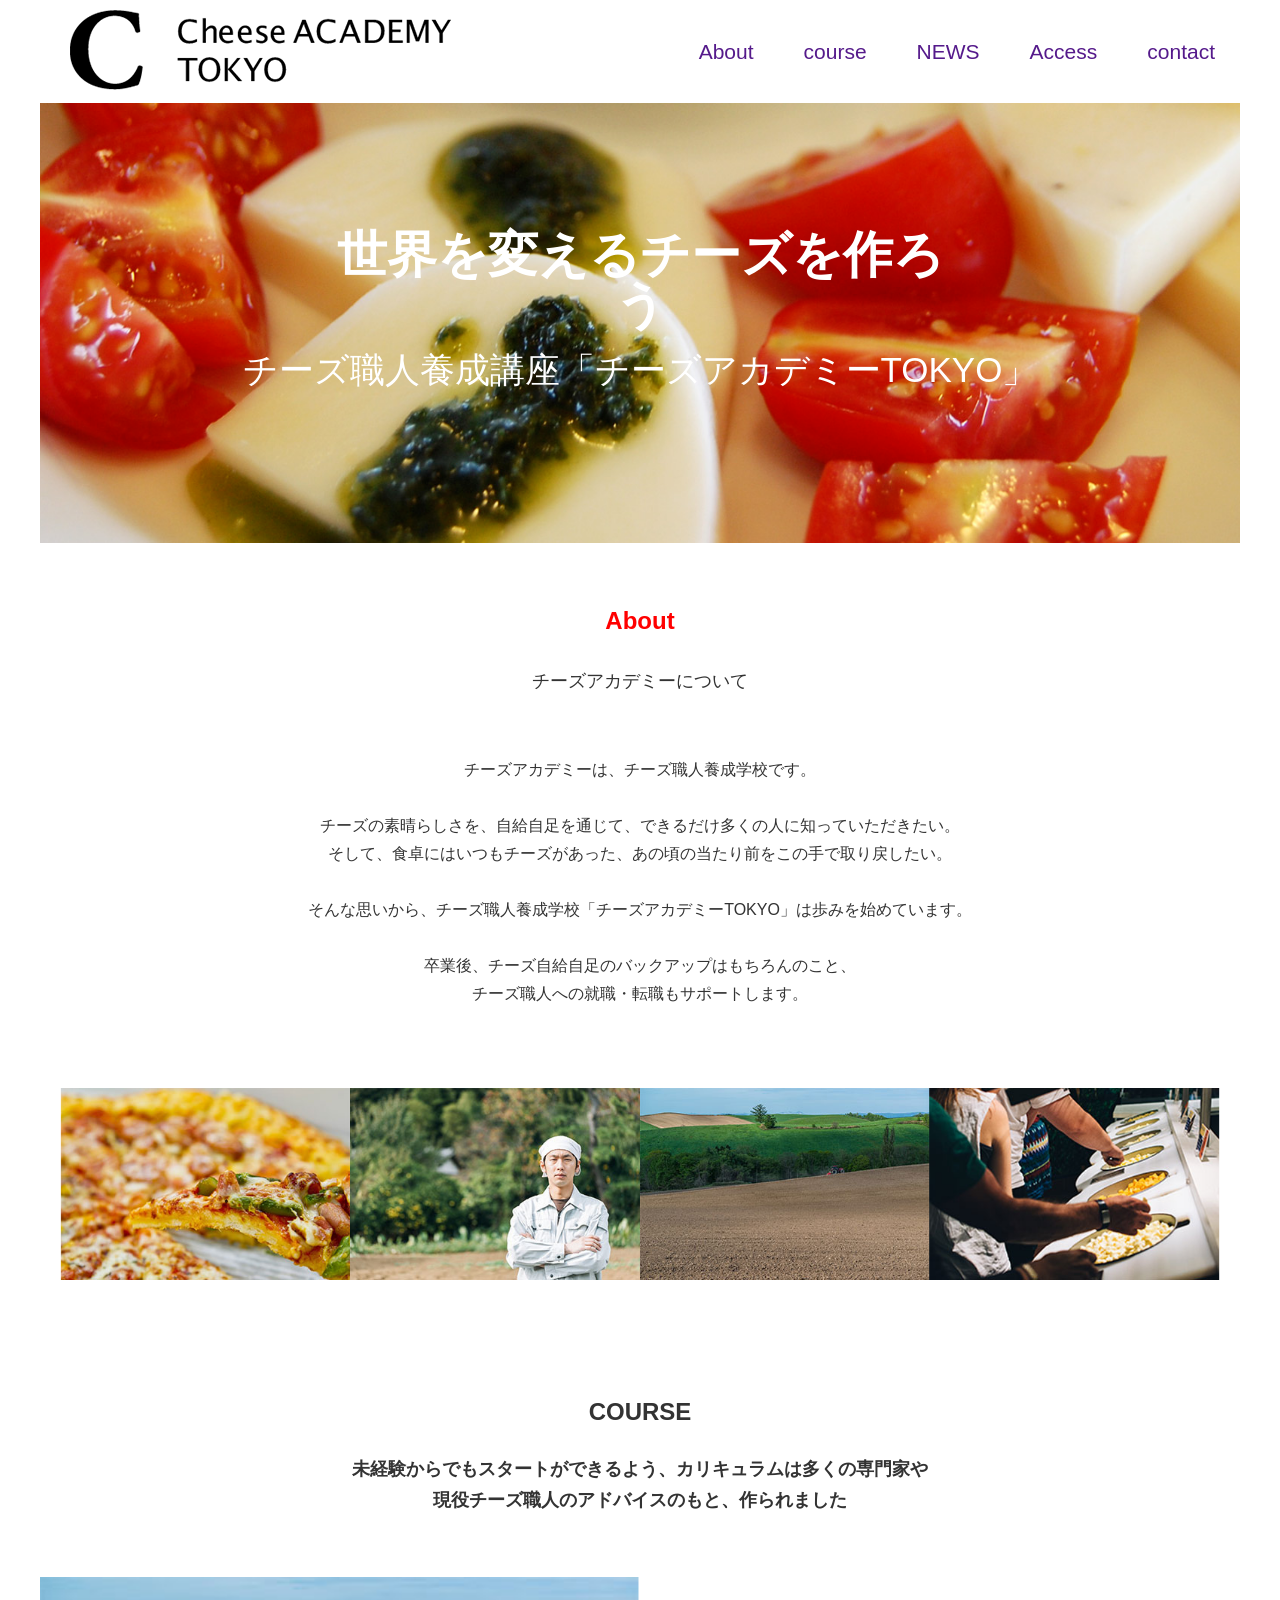
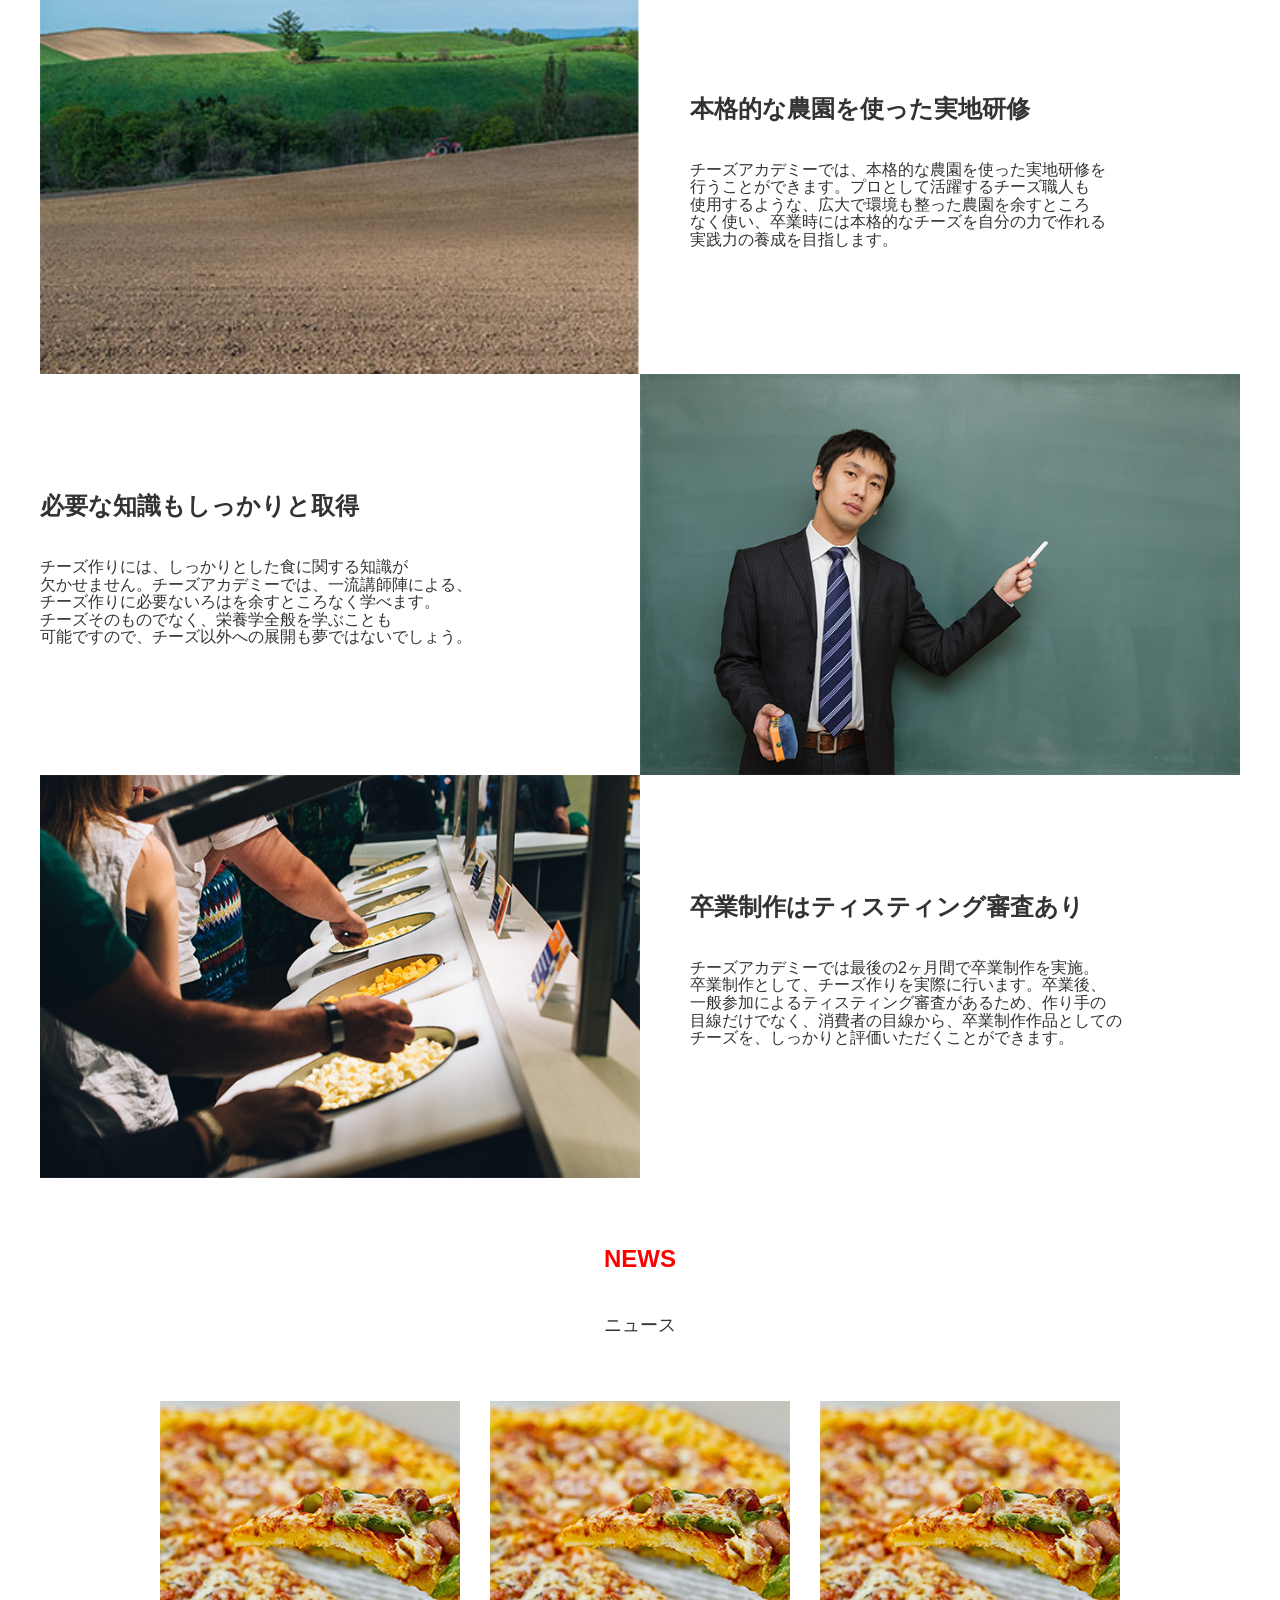
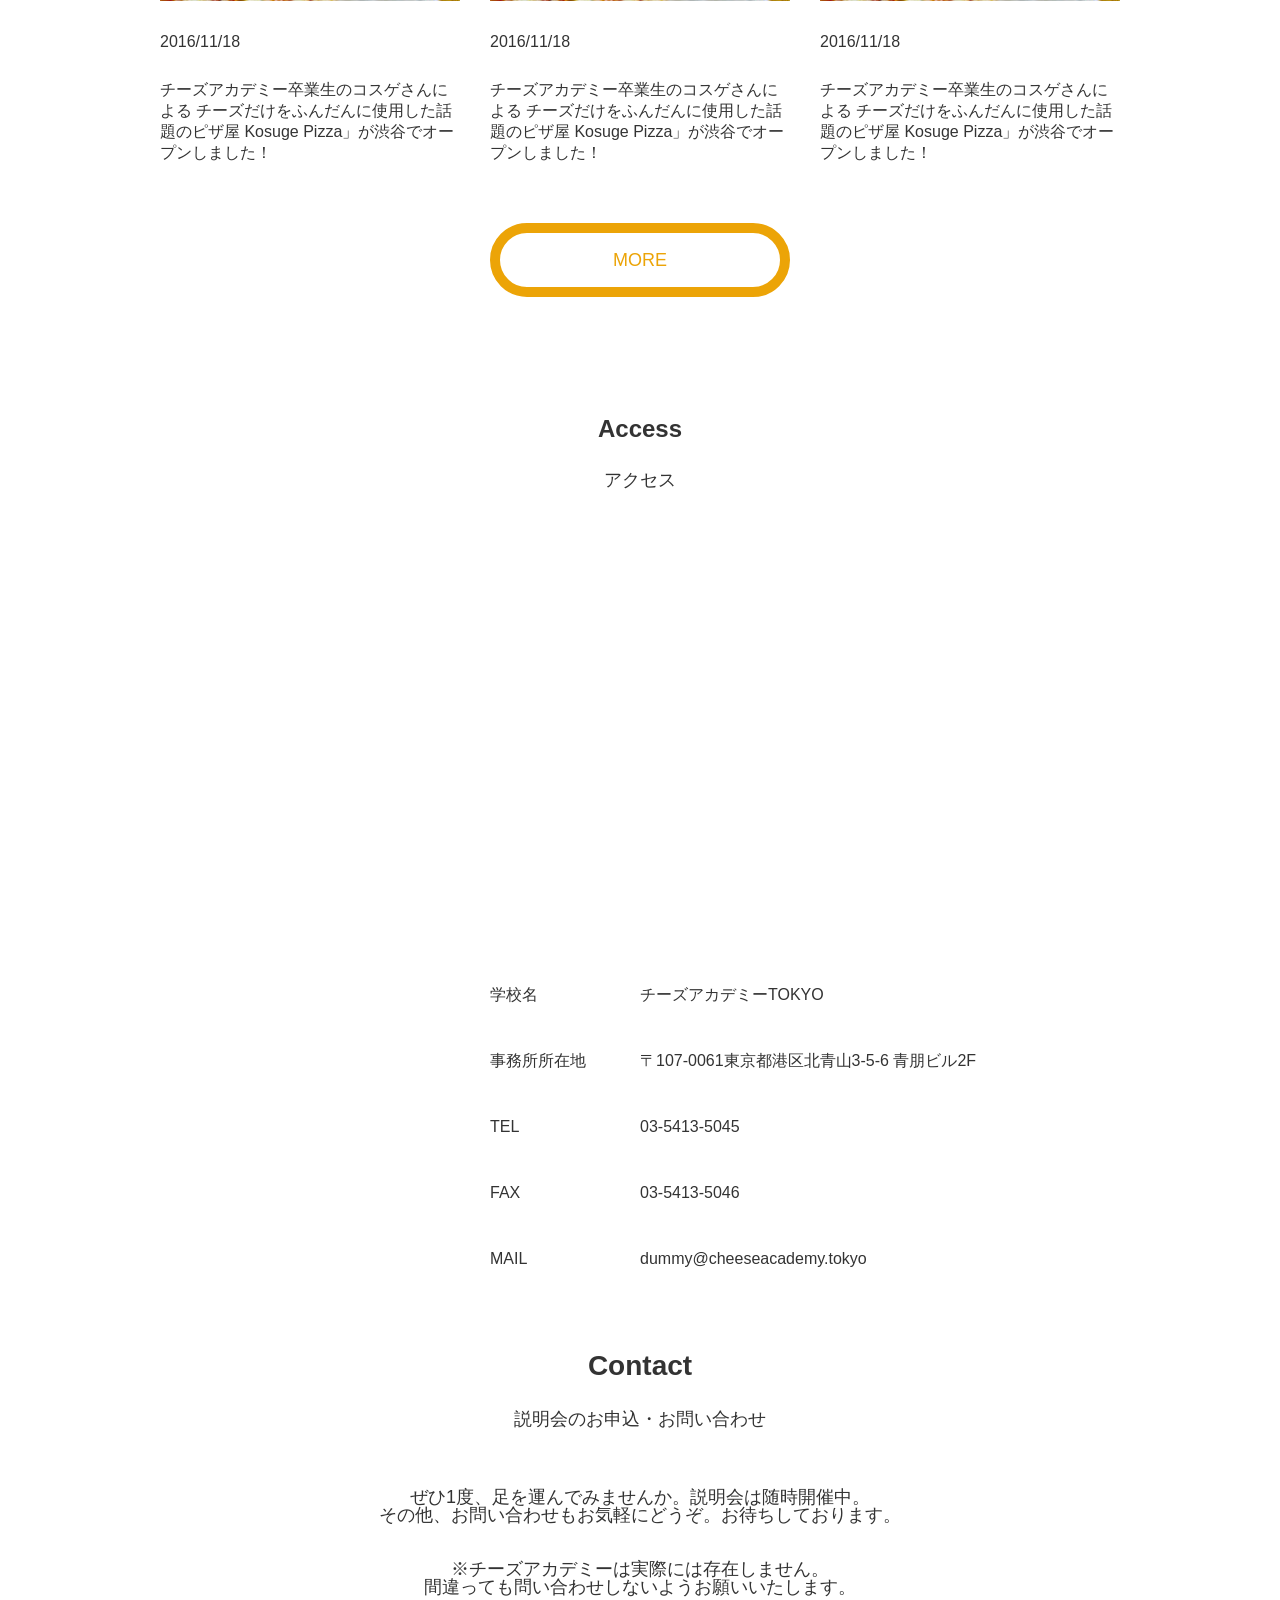
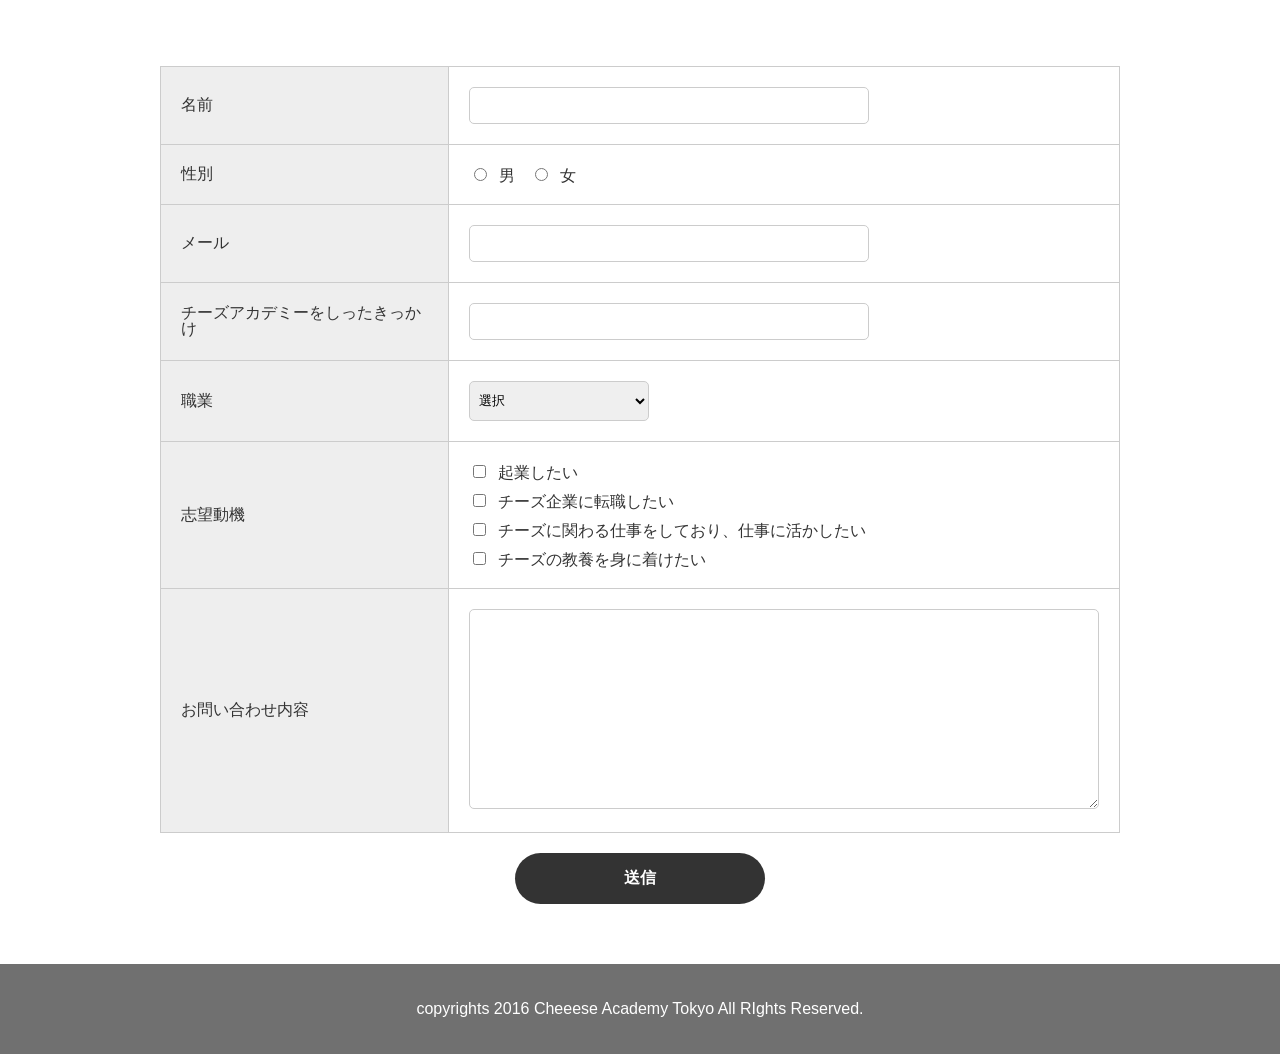
<file: index.html>
<!DOCTYPE html>
<html lang="ja">
<!-- 最初の設定は終わっています　必要な方は触ってください -->

<head>
  <meta charset="UTF-8">
  <meta name="viewport" content="width=device-width, initial-scale=1.0">
  <meta http-equiv="X-UA-Compatible" content="ie=edge">
  <title>チーズアカデミー</title>
  <link rel="stylesheet" href="css/reset.css">
  <link rel="stylesheet" href="css/style.css">
</head>
<!-- 最初の設定は終わっています　必要な方は触ってください -->

<body>
  <!-- この中に記述していく -->
  <!-- ここから下にコードを書く -->


  <!-- ヘッダー作業　＆　メインビジュアル -->
  <header class="header">
    <div class="logo">
      <img src="./img/sample/header_logo.png" alt="ヘッダーロゴ">
    </div>

    <nav>
      <ul>
        <li><a href="">About</a></li>
        <li><a href="">course</a></li>
        <li><a href="">NEWS</a></li>
        <li><a href="">Access</a></li>
        <li><a href="">contact</a></li>
      </ul>
    </nav>
  </header>

  <!--  メインビジュアル-->
  <div class="main">
    <div class="main-visual">
      <img src="./img/sample/mainbg.png" alt="メインバナー">

      <h1 class="main-copy">
        世界を変えるチーズを作ろう
      </h1>
      <h2 class="sub_copy">
        チーズ職人養成講座「チーズアカデミーTOKYO」
      </h2>
    </div>
  </div>
  <!-- ヘッダー作業　＆　メインビジュアル ここまで-->


  <!-- Aboutの作業 -->


  <div class="about">
    <div class="about_inner">
      <p class="about_title">About </p>
      <!-- この行間が30px空いてるか分からない -->
      <p class="about_title_sub">チーズアカデミーについて</p>

      <div class="about_text">
        <p>チーズアカデミーは、チーズ職人養成学校です。</p>
        <br>
        <p>チーズの素晴らしさを、自給自足を通じて、できるだけ多くの人に知っていただきたい。<br>
          そして、食卓にはいつもチーズがあった、あの頃の当たり前をこの手で取り戻したい。</p>
        <br>
        <p>そんな思いから、チーズ職人養成学校「チーズアカデミーTOKYO」は歩みを始めています。</p>
        <br>
        <p>卒業後、チーズ自給自足のバックアップはもちろんのこと、<br>
          チーズ職人への就職・転職もサポートします。</p>
      </div>


      <!-- Aboutの作業 -->

      <div class="about_Photo">
        <img src="./img/sample/about_images.png" alt="">
      </div>
    </div>
  </div>

  <!-- Courseのテキスト作業 -->
  <div class="course">
    <p class="course_title">COURSE</p>
    <p class="course_title_sub">
      未経験からでもスタートができるよう、カリキュラムは多くの専門家や
      <br>
      現役チーズ職人のアドバイスのもと、作られました
    </p>
  </div>
  <!-- Courseのテキスト作業 -->

  <!-- まじで未開の土地すぎる、BOXが左に、かつタイトルテキスト、本文テキスト -->

  <!-- ボックスの１個目作業 -->
  <!-- ここで写真のBOXとテキストのBOXの２つの要素を作る -->
  <div class="course_box1">
    <div>
      <img src="./img/sample/about_02.jpg" alt="農園">
    </div>

    <div class="course_box_inner_right">
      <div>
        <h2 class="course_box1_title"> 本格的な農園を使った実地研修</h2>
        <p class="course_box1_text">
          チーズアカデミーでは、本格的な農園を使った実地研修を
          <br>行うことができます。プロとして活躍するチーズ職人も
          <br>使用するような、広大で環境も整った農園を余すところ
          <br>なく使い、卒業時には本格的なチーズを自分の力で作れる
          <br>実践力の養成を目指します。
        </p>
      </div>
    </div>
  </div>
  <!-- ボックスの１個目作業 -->

  <!-- ボックスの2個目作業 -->
  <div class="course_box2">
    <img src="./img/sample/course_02.jpg" alt="">
    <div class="course_box_inner_left">
      <div>
        <h2 class="course_box1_title">必要な知識もしっかりと取得</h2>
        <p class="course_box1_text">
          チーズ作りには、しっかりとした食に関する知識が
          <br>欠かせません。チーズアカデミーでは、一流講師陣による、
          <br>チーズ作りに必要ないろはを余すところなく学べます。
          <br>チーズそのものでなく、栄養学全般を学ぶことも
          <br>可能ですので、チーズ以外への展開も夢ではないでしょう。
        </p>
      </div>
    </div>
  </div>
  <!-- ボックスの2個目作業 -->

  <!-- ボックスの3個目作業 -->
  <div class="course_box3">
    <div>
      <img src="./img/sample/course_03.jpg" alt="">
    </div>

    <div class="course_box_inner_right">
      <div>
        <h2 class="course_box1_title">卒業制作はティスティング審査あり</h2>
        <p class="course_box1_text">
          チーズアカデミーでは最後の2ヶ月間で卒業制作を実施。
          <br>卒業制作として、チーズ作りを実際に行います。卒業後、
          <br>一般参加によるティスティング審査があるため、作り手の
          <br>目線だけでなく、消費者の目線から、卒業制作作品としての
          <br>チーズを、しっかりと評価いただくことができます。
        </p>
      </div>
    </div>
  </div>
  <!-- ボックスの3個目作業 -->



  <!-- NEWSのタイトルとブロックわけが必要 -->
  <div class="news">
    <p class="news_title">NEWS</p>
    <!-- この行間が30px空いてるか分からない -->
    <p class="news_title_sub">ニュース</p>
  </div>



  <div class="box">
    <!-- divで分ける＝グループ化＝上から順に表示される。この場合は写真▶TX -->
    <div class="news-item">
      <img src="./img/sample/news_img.jpg" alt="">
      <h2 class="news-item-title">2016/11/18</h2>
      <p class="news-item-text">
        チーズアカデミー卒業生のコスゲさんによる
        チーズだけをふんだんに使用した話題のピザ屋
        Kosuge Pizza」が渋谷でオープンしました！
      </p>
    </div>

    <div class="news-item">
      <img src="./img/sample/news_img.jpg" alt="">
      <h2 class="news-item-title">2016/11/18</h2>
      <p class="news-item-text">
        チーズアカデミー卒業生のコスゲさんによる
        チーズだけをふんだんに使用した話題のピザ屋
        Kosuge Pizza」が渋谷でオープンしました！
      </p>
    </div>
    <div class="news-item">
      <img src="./img/sample/news_img.jpg" alt="">
      <h2 class="news-item-title">2016/11/18</h2>
      <p class="news-item-text">
        チーズアカデミー卒業生のコスゲさんによる
        チーズだけをふんだんに使用した話題のピザ屋
        Kosuge Pizza」が渋谷でオープンしました！
      </p>
    </div>
  </div>

  <button class="button-1">MORE</button>

  <!-- NEWSのタイトルとブロックわけが必要  以上-->

  <!-- ACCESS欄 -->
  <div class="access">
    <p class="access_title">Access</p>
    <!-- この行間が30px空いてるか分からない -->
    <p class="access_title_sub">アクセス</p>
  </div>
  <div class="map">
    <iframe
      src="https://www.google.com/maps/embed?pb=!1m18!1m12!1m3!1d12965.245976461307!2d139.6927186277095!3d35.66933136327997!2m3!1f0!2f0!3f0!3m2!1i1024!2i768!4f13.1!3m3!1m2!1s0x60188c9fa9e2e881%3A0x35396adb5ba7ce03!2zRydz77yI44K444O844K677yJ5p2x5Lqs!5e0!3m2!1sja!2sjp!4v1762012382011!5m2!1sja!2sjp"
      allowfullscreen="" loading="lazy" referrerpolicy="no-referrer-when-downgrade" frameborder="0"></iframe>
  </div>

  <div class="table">
    <div class="row">
      <div class="cell">学校名</div>
      <div class="cell"> チーズアカデミーTOKYO</div>
    </div>
    <div class="row">
      <div class="cell">事務所所在地</div>
      <div class="cell">〒107-0061東京都港区北青山3-5-6 青朋ビル2F</div>
    </div>
    <div class="row">
      <div class="cell">TEL</div>
      <div class="cell">03-5413-5045</div>
    </div>
    <div class="row">
      <div class="cell">FAX</div>
      <div class="cell">03-5413-5046</div>
    </div>
    <div class="row">
      <div class="cell">MAIL</div>
      <div class="cell">dummy@cheeseacademy.tokyo</div>
    </div>
  </div>


  <!-- コンタクトここから -->
  <div class="contact">
    <h1 class="contact-ttl">Contact</h1>
    <p class="contact-sub">説明会のお申込・お問い合わせ</p>
    <p class="contact-ttl2">
      ぜひ1度、足を運んでみませんか。説明会は随時開催中。<br>
      その他、お問い合わせもお気軽にどうぞ。お待ちしております。<br>
      <br>
      <br>
      ※チーズアカデミーは実際には存在しません。<br>
      間違っても問い合わせしないようお願いいたします。<br>
    </p>

    <form action="">
      <table class="contact-table">
        <tr>
          <th class="contact-item">名前</th>
          <td class="contact-body">
            <input type="text" name="名前" class="form-text" />
          </td>
        </tr>
        <tr>
          <th class="contact-item">性別</th>
          <td class="contact-body">
            <label class="contact-sex">
              <input type="radio" name="性別" />
              <span class="contact-sex-txt">男</span>
            </label>
            <label class="contact-sex">
              <input type="radio" name="性別" />
              <span class="contact-sex-txt">女</span>
            </label>
          </td>
        </tr>
        <tr>
          <th class="contact-item">メール</th>
          <td class="contact-body">
            <input type="email" name="メール" class="form-text" />
          </td>
        </tr>
        <tr>
          <th class="contact-item">チーズアカデミーをしったきっかけ</th>
          <td class="contact-body">
            <input type="tel" name="電話" class="form-text" />
          </td>
        </tr>
        <tr>
          <th class="contact-item">職業</th>
          <td class="contact-body">
            <select name="職業" class="form-select">
              <option>選択</option>
              <option>学生</option>
              <option>主婦</option>
              <option>会社員</option>
            </select>
          </td>
        </tr>
        <tr>
          <th class="contact-item">志望動機</th>
          <td class="contact-body">
            <label class="contact-skill">
              <input type="checkbox" name="スキル" />
              <span class="contact-skill-txt">起業したい</span>
            </label>
            <label class="contact-skill">
              <input type="checkbox" name="スキル" />
              <span class="contact-skill-txt">チーズ企業に転職したい</span>
            </label>
            <label class="contact-skill">
              <input type="checkbox" name="スキル" />
              <span class="contact-skill-txt">チーズに関わる仕事をしており、仕事に活かしたい</span>
            </label>
            <label class="contact-skill">
              <input type="checkbox" name="スキル" />
              <span class="contact-skill-txt">チーズの教養を身に着けたい</span>
            </label>
          </td>
        </tr>
        <tr>
          <th class="contact-item">お問い合わせ内容</th>
          <td class="contact-body">
            <textarea name="問い合わせ" class="form-textarea"></textarea>
          </td>
        </tr>
      </table>

      <input class="contact-submit" type="submit" value="送信" />
    </form>
  </div>
  </div>
  <!-- コンタクトここまで -->

  <footer class="footer">
    copyrights 2016 Cheeese Academy Tokyo All RIghts Reserved.
  </footer>




  <!-- ここから上にコードを書く -->
  <!-- この中に記述していく -->
  <script src="https://code.jquery.com/jquery-3.2.1.min.js"></script>
  <script src="js/main.js"></script>


</body>

</html>
</file>
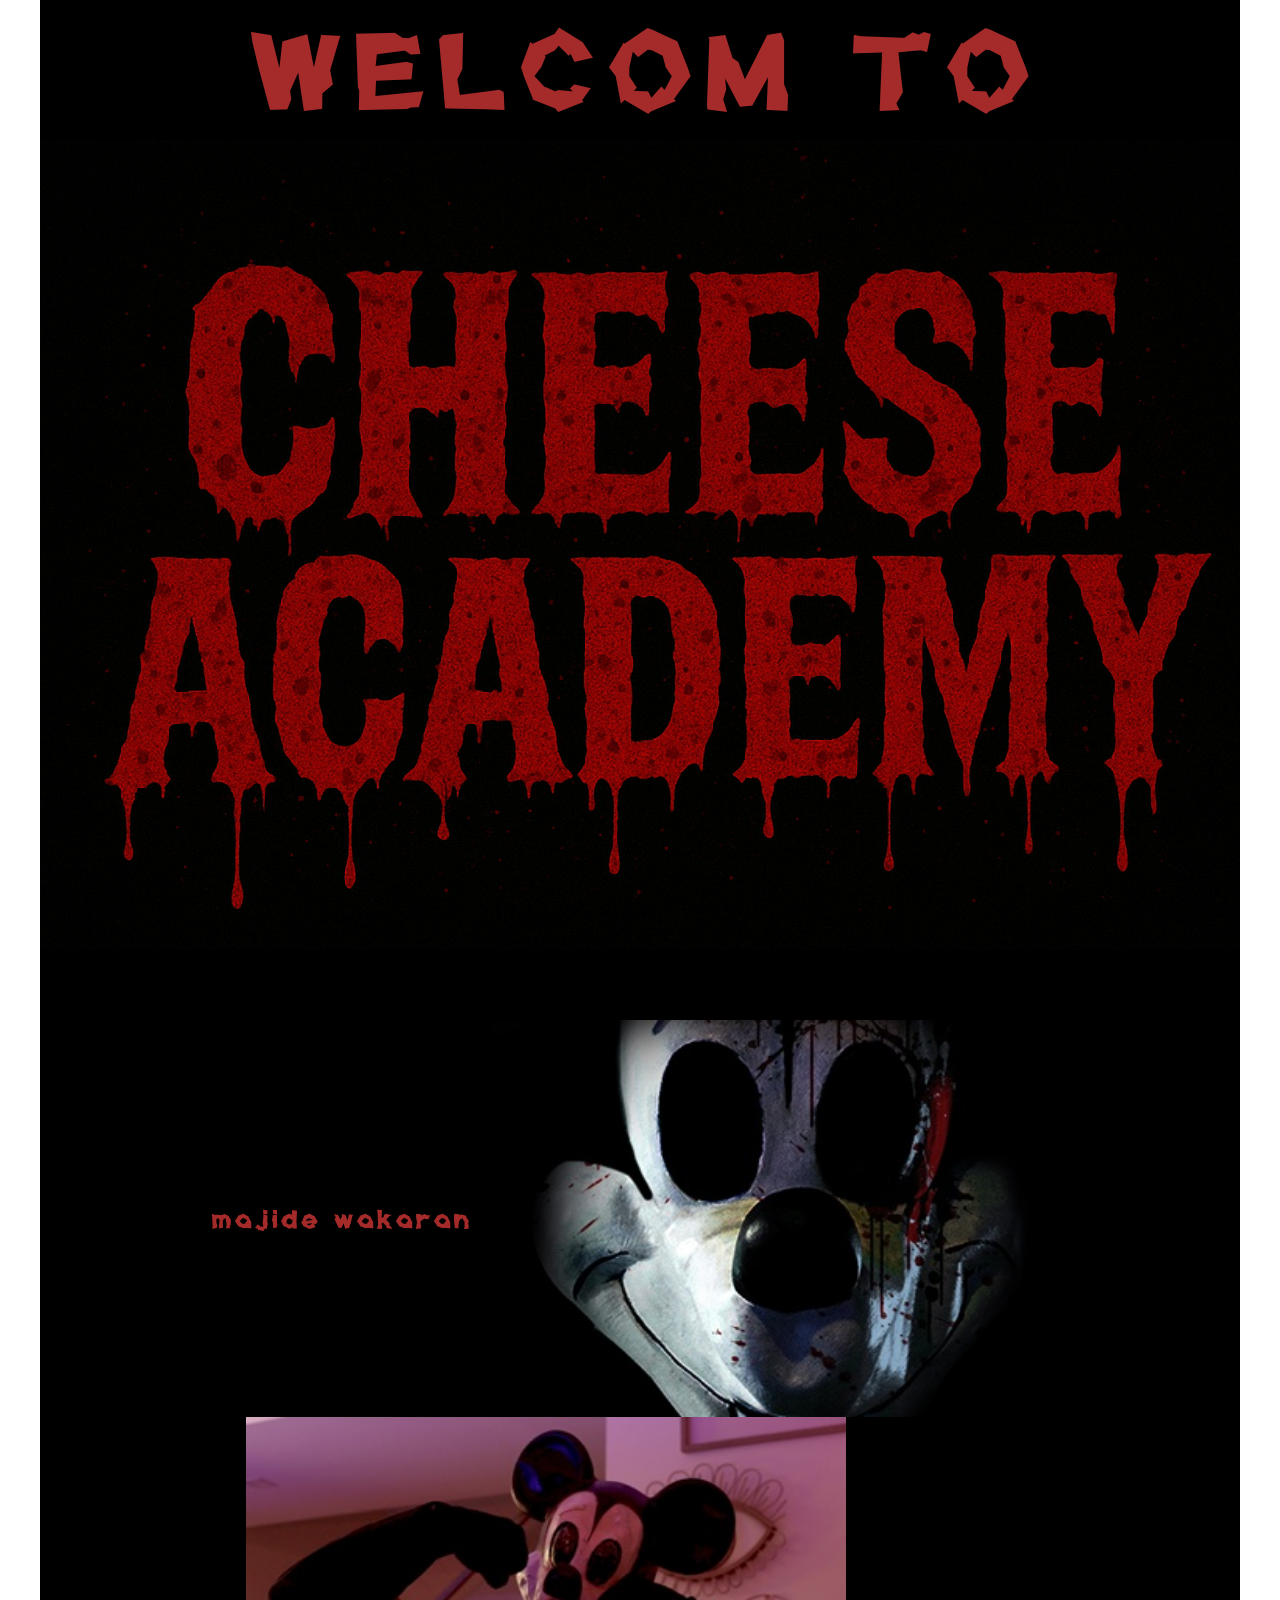
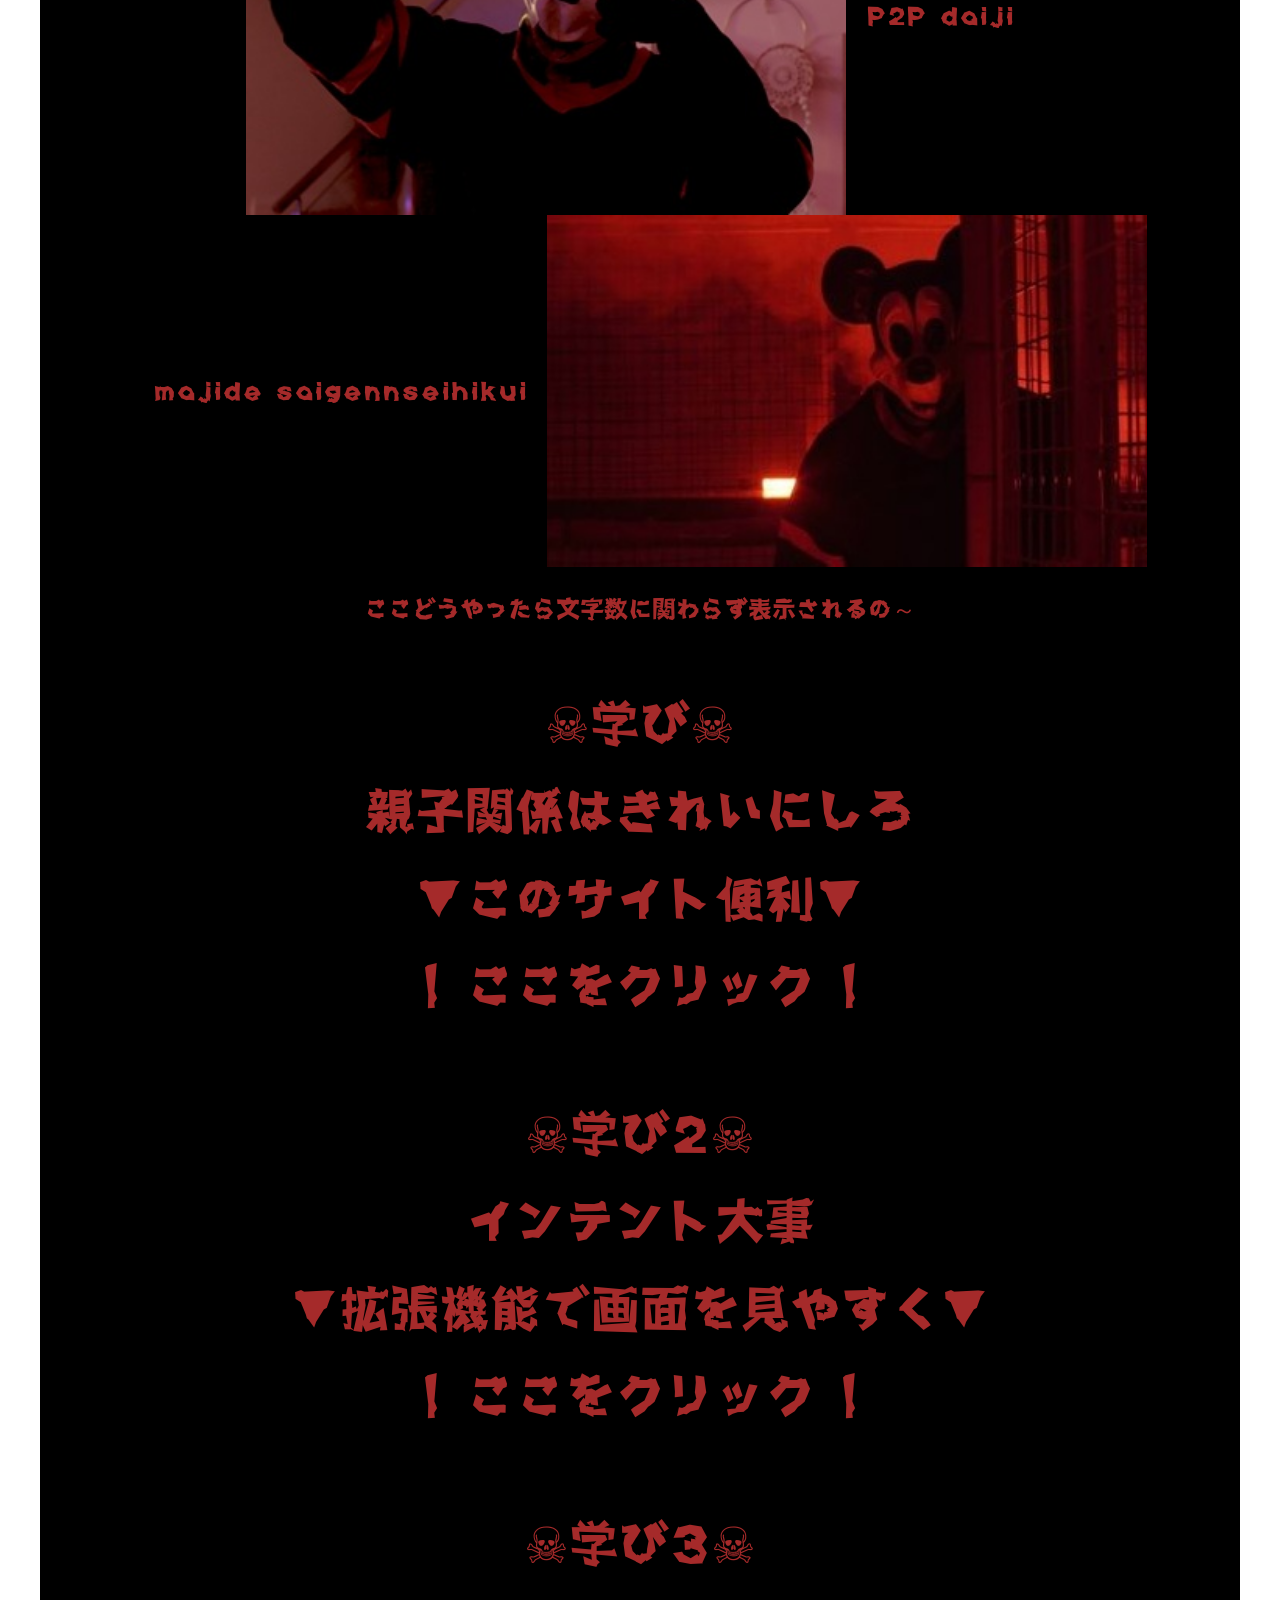
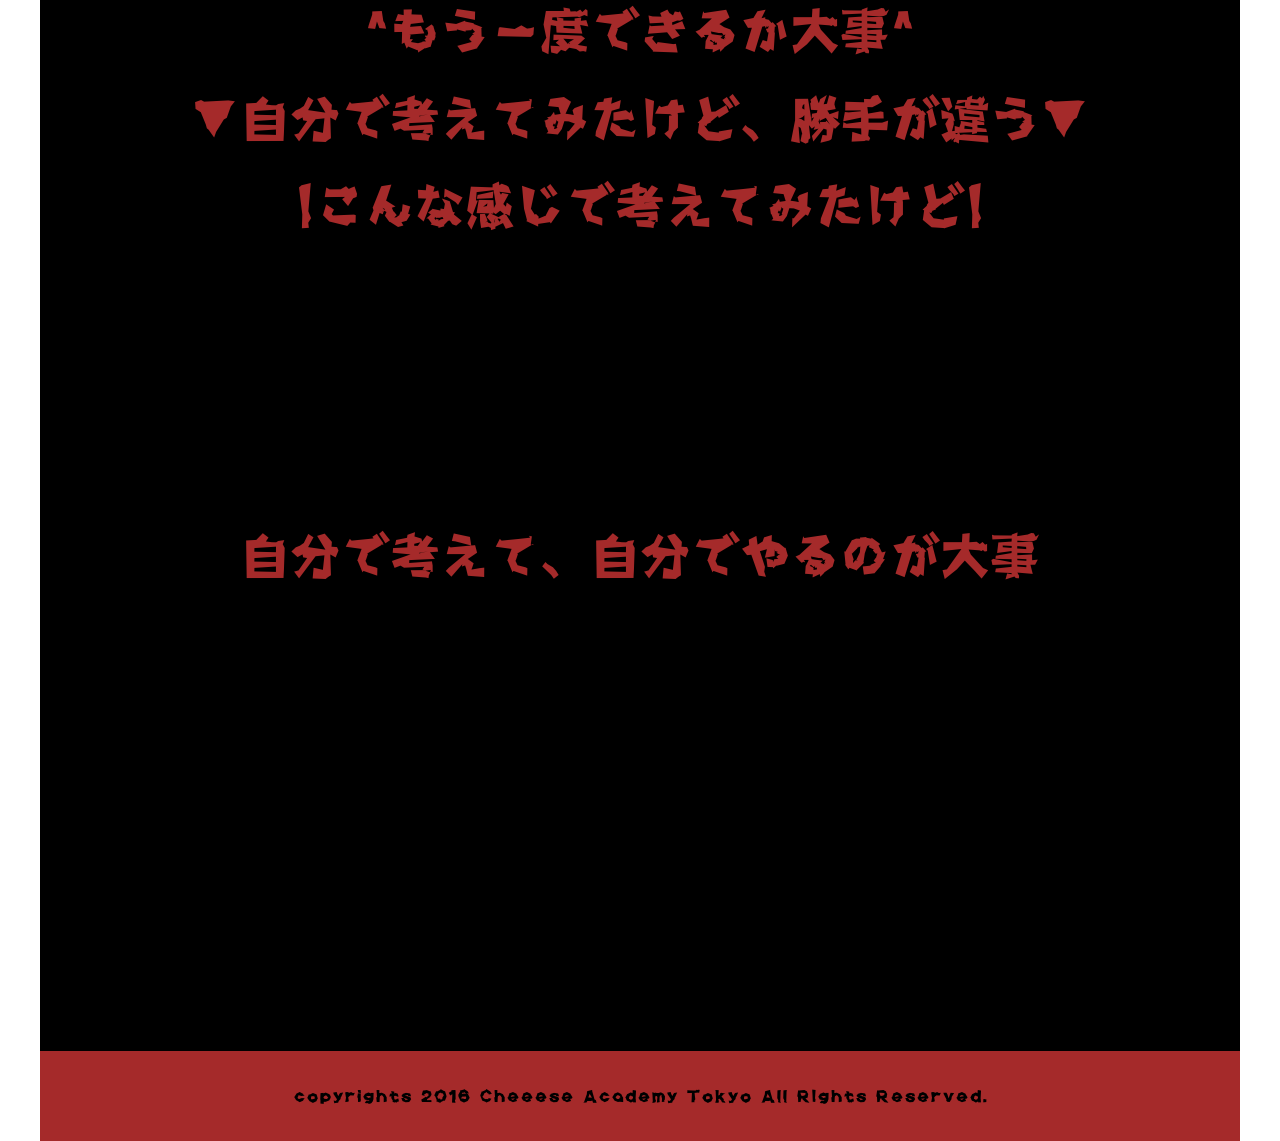
<file: freekadai.html>
<!DOCTYPE html>
<html lang="en">
<head>
  <meta charset="UTF-8">
  <meta name="viewport" content="width=device-width, initial-scale=1.0">
  <meta http-equiv="X-UA-Compatible" content="ie=edge">
  <title>チーズアカデミー2</title>
  <link rel="stylesheet" href="css/reset2.css">
  <link rel="stylesheet" href="css/style2.css">
</head>
<body>
    <div class="container">
        <h1 class="title">WELCOM TO</h1>
            <div class="key-visual">
            <img src="./img/header.png" alt="">
        </div>
    </div>

    <div class="container2">
        <div class="menu1">
        <h1 class="menu-title">majide wakaran  </h1>
        <img src="./img/mouse1 (385.255).jpg" alt="">

        </div>

        <div class="menu2">
        <h1 class="menu-title">P2P daiji</h1>
        <img src="./img/mouse2 (385.255).jpg" alt="">
        </div>

        <div class="menu3">
        <h1  class="menu-title">majide saigennseihikui</h1>
        <img src="./img/mouse3 (385.255).jpg" alt="">
        </div>

        <div class="menu4">
            <p>ここどうやったら文字数に関わらず表示されるの～</p>
        </div>
    </div>

    <div class="container3">
        <div class="container3-title">
            <div>☠学び☠<br>親子関係はきれいにしろ</div>
            <div>▼このサイト便利▼</div>
            <a href="https://www.webcreatorbox.com/blog/css-flexbox-cheat-sheet" target="_blank">| ここをクリック |</a>
        </div>

        <div class="container3-title">
            <div>☠学び2☠<br>インテント大事</div>
            <div>▼拡張機能で画面を見やすく▼</div>
            <a href="https://qiita.com/qrrq/items/0e116a59743874d18cb1" target="_blank">| ここをクリック |</a>
        </div>

        <div class="container3-title">
            <div>☠学び3☠<br>"もう一度できるか大事"</div>
            <div>▼自分で考えてみたけど、勝手が違う▼</div>
            <!-- ①クリックで②の画像を新しいタブで開く -->
            <a href="./img/tegaki.jpg" target="_blank">
                <div>|こんな感じで考えてみたけど|</div>
                <br>
                <br>
                <br>
                <p class="blink">自分で考えて、自分でやるのが大事</p>
            </a>


        </div>
    </div>

  <footer class="footer">
  copyrights 2016 Cheeese Academy Tokyo All RIghts Reserved.
  </footer>

</body>
</html>
</file>
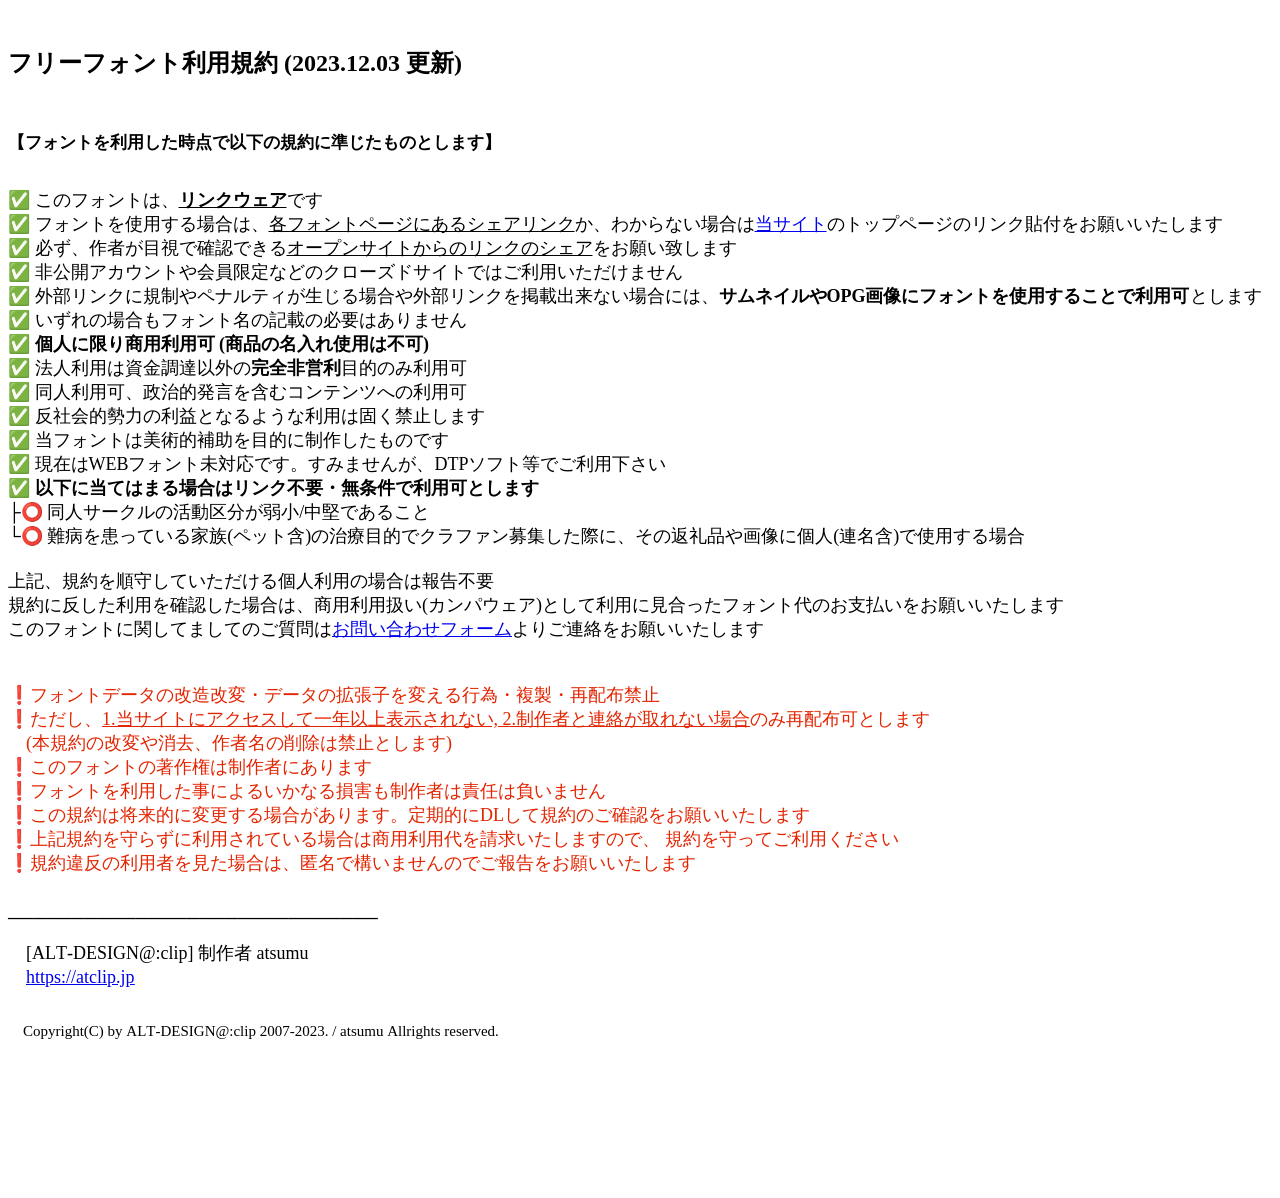
<file: fonts/Hyakki85_OTF/Read_ME.html>
<!DOCTYPE html PUBLIC "-//W3C//DTD HTML 4.01//EN" "http://www.w3.org/TR/html4/strict.dtd">
<html>
<head>
  <meta http-equiv="Content-Type" content="text/html; charset=utf-8">
  <meta http-equiv="Content-Style-Type" content="text/css">
  <title>ALT-DESIGN@.clip フリーフォント利用規約</title>
  <meta name="Generator" content="Cocoa HTML Writer">
  <meta name="CocoaVersion" content="1348.17">
  <style type="text/css">
    p.p1 {margin: 0.0px 0.0px 0.0px 0.0px; font: 12.0px 'Hiragino Mincho ProN'; color: #000000; -webkit-text-stroke: #000000}
    p.p3 {margin: 0.0px 0.0px 0.0px 0.0px; font: 12.0px Times; color: #000000; -webkit-text-stroke: #000000}
    p.p4 {margin: 0.0px 0.0px 0.0px 0.0px; font: 15.0px Times; color: #000000; -webkit-text-stroke: #000000}
    p.p6 {margin: 0.0px 0.0px 12.0px 0.0px; font: 18.0px 'Hiragino Mincho ProN'; color: #000000; -webkit-text-stroke: #000000}
    p.p7 {margin: 0.0px 0.0px 12.0px 0.0px; font: 18.0px Times; color: #000000; -webkit-text-stroke: #000000}
    p.p8 {margin: 0.0px 0.0px 12.0px 0.0px; font: 15.0px Times; color: #000000; -webkit-text-stroke: #000000}
    span.s1 {font-kerning: none}
    span.s2 {font: 22.0px 'Hiragino Mincho ProN'; font-kerning: none}
    span.s3 {font: 17.0px Times; font-kerning: none}
    span.s4 {font: 18.0px 'Apple Color Emoji'; font-kerning: none}
    span.s5 {text-decoration: underline ; font-kerning: none}
    span.s6 {font: 18.0px Times; font-kerning: none}
    span.s7 {font: 18.0px 'Hiragino Mincho ProN'; text-decoration: underline ; font-kerning: none; color: #0000ee}
    span.s8 {font: 18.0px 'Apple Color Emoji'; font-kerning: none; color: #e32400}
    span.s9 {font-kerning: none; color: #e32400}
    span.s10 {font: 18.0px Times; font-kerning: none; color: #e32400}
    span.s11 {font: 18.0px 'Hiragino Mincho ProN'; text-decoration: underline ; font-kerning: none; color: #0000ee; -webkit-text-stroke: 0px #0000ee}
    span.s12 {font: 18.0px 'Hiragino Mincho ProN'; font-kerning: none}
    span.s13 {font: 18.0px Times; text-decoration: underline ; font-kerning: none; color: #0000ee; -webkit-text-stroke: 0px #0000ee}
    span.s14 {font: 15.0px Times; font-kerning: none}
    span.s15 {font: 15.0px 'Hiragino Mincho ProN'; font-kerning: none}
  .style1 {font-family: "ＭＳ Ｐゴシック", Osaka, "ヒラギノ角ゴ Pro W3"}
  span.s16 {font-kerning: none}
span.s101 {font: 18.0px Times; font-kerning: none; color: #e32400}
span.s16 {font-kerning: none}
span.s61 {font: 18.0px Times; font-kerning: none}
span.s81 {font: 18.0px 'Apple Color Emoji'; font-kerning: none; color: #e32400}
span.s91 {font-kerning: none; color: #e32400}
  span.s17 {font-kerning: none}
  </style>
</head>
<body>
<h2><br>
  フリーフォント利用規約 (2023.12.03 更新)
</h2>
<p class="p1"><span class="s1"><br>
</span></p>
<p class="p4 style1"><span class="s1"><br>
</span></p>
<h3 class="style1" style="margin: 0.0px 0.0px 14.0px 0.0px; font: 17.0px 'Hiragino Mincho ProN'; color: #000000; -webkit-text-stroke: #000000"><span class="s1 style1"><b>【フォントを利用した時点で以下の規約に準じたものとします】</b></span><span class="s3"><b><br>
<br>
</b></span></h3>
<p class="p6 style1"><span class="s4 style1">✅</span><span class="s1 style1"> このフォントは、</span><span class="s5 style1"><b>リンクウェア</b></span><span class="s1 style1">です</span><span class="s6 style1"><br>
</span><span class="s4 style1">✅</span><span class="s1 style1"> フォントを使用する場合は、</span><span class="s5 style1">各フォントページにあるシェアリンク</span><span class="s1 style1">か、わからない場合は<a href="https://atclip.jp" target="_blank">当サイト</a>のトップページのリンク貼付をお願いいたします<br>
</span><span class="s4 style1">✅</span><span class="s1 style1"> 必ず、作者が目視で確認できる</span><span class="s5 style1">オープンサイトからのリンクのシェア</span><span class="s1 style1">をお願い致します</span><span class="s6 style1"><br>
</span><span class="s4 style1">✅</span><span class="s1 style1"> 非公開アカウントや会員限定などのクローズドサイトではご利用いただけません</span><span class="s6 style1"><br>
</span><span class="s4 style1">✅</span> <span class="s1 style1">外部リンクに規制やペナルティが生じる場合や外部リンクを掲載出来ない場合には、<strong>サムネイルやOPG画像にフォントを使用することで利用可</strong>とします<br>
✅ いずれの場合もフォント名の記載の必要はありません</span><span class="s6 style1"><br>
  </span><span class="s4 style1">✅</span><span class="s1 style1"> <b>個人に限り商用利用可 (商品の名入れ使用は不可)</b></span><span class="s6 style1"><br>
  </span><span class="s4 style1">✅</span><span class="s1 style1"> 法人利用は資金調達以外の<strong>完全非営利</strong>目的のみ利用可</span><span class="s6 style1"><br>
  </span><span class="s4 style1">✅</span><span class="s1 style1"> 同人利用可、政治的発言を含むコンテンツへの利用可<br>
  ✅ 反社会的勢力の利益となるような利用は固く禁止します<br>
  </span><span class="s4 style1">✅</span><span class="s1 style1"> 当フォントは美術的補助を目的に制作したものです<br>
  </span><span class="s4 style1">✅</span><span class="s1 style1"> 現在はWEBフォント未対応です。すみませんが、DTPソフト等でご利用下さい</span><span class="s6 style1"><br>
  </span><span class="p6"><span class="s1 style1">✅ <strong>以下に当てはまる場合はリンク不要・無条件で利用可とします</strong><br>
  ├⭕️ 同人サークルの活動区分が弱小/中堅であること<br>
  </span><span class="s1 style1">└⭕️️️ 難病を患っている家族(ペット含)の治療目的でクラファン募集した際に、その返礼品や画像に個人(連名含)で使用する</span>場合<br>
  <br>
  上記、規約を順守していただける個人利用の場合は報告不要<br>
  <span class="s61 style1"><span class="s6 style1"><span class="s1 style1">規約に反した利用を確認した場合は、商用利用扱い(カンパウェア)として利用に見合ったフォント代のお支払いをお願いいたします</span></span><br>
  </span><span class="s16 style1">このフォントに関してましてのご質問は<a href="https://atclip.jp/mail" target="_blank">お問い合わせフォーム</a>よりご連絡をお願いいたします</span><span class="style1"><br>
  <br>
  <br>
  </span><span class="s8 style1">❗️</span><span class="s9 style1">フォントデータの改造改変・データの拡張子を変える行為・複製・再配布禁止</span><span class="s10 style1"><br>
  </span><span class="s8 style1">❗</span><span class="s9 style1">ただし、<u>1.当サイトにアクセスして一年以上表示されない, 2.制作者と連絡が取れない場合</u>のみ再配布可とします<br>
  　(本規約の改変や消去、作者名の削除は禁止とします)<br>
  </span><span class="s8 style1">❗️</span><span class="s9 style1">このフォントの著作権は制作者にあります</span><span class="s10 style1"><br>
  </span><span class="s8 style1">❗️</span><span class="s9 style1">フォントを利用した事によるいかなる損害も制作者は責任は負いません</span><span class="s10 style1"><br>
  </span><span class="s8 style1">❗️</span><span class="s9 style1">この規約は将来的に変更する場合があります。定期的にDLして規約のご確認をお願いいたします</span><span class="s10 style1"><br>
  </span><span class="s8 style1">❗️</span><span class="s9 style1">上記規約を守らずに利用されている場合は商用利用代を請求いたしますので、 規約を守ってご利用ください</span><span class="s10 style1"><br>
  </span><span class="s8 style1">❗️</span><span class="s9 style1">規約違反の利用者を見た場合は、匿名で構いませんのでご報告をお願いいたします</span></span><span class="s6"><br>
  <br>
  </span></p>
<p class="p6"><span class="s1 style1">─────────────────────────────</span><span class="s6"><br>
</span></p>
<p class="p7"><span class="s12">　</span><span class="s1">[ALT-DESIGN@:clip] </span><span class="s12">制作者</span><span class="s1"> atsumu<br>
</span><span class="s12">　<a href="http://atclip.jp/"><span class="s13">https://atclip.jp</span></a></span><span class="s14"><br>
</span><span class="s15">　</span><span class="s14"><br>
</span></p>
<p class="p8"><span class="s15">　</span><span class="s1">Copyright(C) by ALT-DESIGN@:clip 2007-2023. / atsumu Allrights reserved.</span></p>
<p class="p8"><span class="s1"> </span></p>
<p class="p8"><span class="s1"> </span></p>
<p class="p8"><span class="s1"> </span></p>
<p class="p8"><span class="s1"> </span></p>
<p class="p8"><span class="s1"> </span></p>
</body>
</html>
</file>
<file: css/style.css>
/* NEWSのテスト */
.header {
  max-width: 1200px;
  margin: 0 auto;
  display: flex;
  align-items: center;
  font-size: 21px;
  /* background-color: #ccc; */
}

.logo {
  padding: 10px 0 10px 30px;
}


nav {
  margin-left: auto;
  ;
}

nav ul {
  display: flex;
  /* ここのDFはulのボックスかかってる */

}

nav ul li{
  padding: 25px;

}

ul {
  padding: 0;
  list-style: none;
}

a {
   text-decoration: none;
}

/* ヘッダーここまで */

/* メインビジュアル */
.main-visual{
position: relative;
text-align: center;
 /* flex-wrap:  */
}

.main-visual img{
  width: 1200px;
  height: auto;
  text-align: block;
}

.main-copy{
    position: absolute;
    top: 40%;
    left: 50%;
    transform: translate(-50%,-50%);
    color: white;
    font-size: 50px;
    font-weight: bold;

}
.sub_copy{
    position: absolute;
    top: 60%;
    left: 50%;
    transform: translate(-50%,-50%);
    color: white;
    font-size: 35px;
    white-space: nowrap;
    /* ↑折り返しなし */
}


/* メインビジュアルここまで */

/* Aboutの作業 */
.about{
  /* background-color: #707070; */
  display: flex;
  text-align: center;
  padding: 60px;
  line-height: 30px;

}

.about_inner {
  /* background-color: aquamarine; */
  max-width: 1200px;
  margin: 0 auto;
}

.about_title{
  /* background-color: black; */
  color: red;
  font-weight: bold;
  font-size: 24px;
  margin-bottom: 30px;
 

}

.about_title_sub{
  font-size: 18px;
  /* background-color: blue; */
  margin-bottom: 60px;


}

.about_text{
  font-size: 16px;
  /* background-color: aqua; */
  margin-bottom: 80px;
  line-height: 1.75;

}

.about_Photo{
  display: flex;
  justify-content: center;
  align-items: center;
  width: 100%;
    }

.about_Photo img {
  width: 100%;
  height: auto;
    }


.course{
/* background-color: yellow; */
text-align: center;
font-weight: bold;
width: 100%;
margin:  0 auto;


}

.course_title{
  font-size: 24px;
  padding: 60px 0 30px 0;

}


.course_title_sub{
  font-size: 18px;
  padding-bottom: 60px;
  line-height: 1.75;
}

/* courseのボックスCSS */

.course_box1{
  display: flex;
  justify-content: space-between;
  max-width: 1200px;
  margin: 0 auto ;      /* 画面中央寄せ＆下に余白 */
  /* background-color: aqua; */
  gap: 50px;
}

.course_box_inner_right{
  /* background-color: #707070; */
  padding: 120px 0 120px 0;
  width: 600px;

}

.course_box_inner_left{
  /* background-color: #707070; */
  padding: 120px 0 120px 0;
  width: 600px;

}
.course_box1_text{
  line-height: 1.1;
}
.course_box1_title{
  font-weight: bold;
  font-size: 24px;
  margin-bottom: 40px;
  width: 480px;

}


.course_box1 img {
  width: 600px;
  height: auto;
  display: block; /* 画像下の余白を消す */
}


.course_box2{
  display: flex;
  flex-direction: row-reverse; /* 画像を右側に配置 */
  justify-content: space-between;
  max-width: 1200px;
  margin: 0 auto ;      /* 画面中央寄せ＆下に余白 */
  /* background-color: aqua; */
  gap: 50px;
}

.course_box2 img {
  width: 600px;
  height: auto;

}


.course_box3{
  display: flex;
  justify-content: space-between;
  max-width: 1200px;
  margin: 0 auto ;      /* 画面中央寄せ＆下に余白 */
  /* background-color: aqua; */
  gap: 50px;
}

.course_box3 img {
  width: 600px;
  height: auto;
  display: block; /* 画像下の余白を消す */
}


/* NEWSのテスト */

.news{
  /* background-color: yellow; */
  text-align: center;
  padding: 60px;
  width: 100%;
  margin:  0 auto;

}

.news_title{
  font-size: 24px;
  font-weight: bold;
  padding-bottom: 30px;
  line-height: 1.75;
  color: red;
}
.news_title_sub{
  font-size: 18px;
  line-height: 1.75;
}
.box{
    display: flex;
    justify-content: center;
    gap: 30px;
    max-width: 1200px;
    margin: 0 auto;
    /* background-color: aqua; */
}


.news-item{
    /* news itemのwidthは300に指定 */
    width: 300px;
    text-align: left;
}

.news-item img{
    width: 100%;
    height: auto;
}

.news-item-title{
  padding: 30px 0 30px 0;

}

.news-item-text{
  line-height: 1.3;
}
/* ホバーがかからないのは、指定が機能していないから？ */
/* イメージは空要素だから▶img :hoverになってた。スペース削除したら解消された。なぜ？*/
.news-item img:hover{
    -webkit-transform: scale(1.5);
    transform: scale(1.5);
}


.button-1 {
    display: flex;
    justify-content: center;
    align-items: center;
    width: 300px;
    margin:60px auto;
    padding: .9em 2em;
    border: 10px solid #eca407;
    border-radius: 55px;
    background-color: #fff;
    color: #eca407;
    font-size: 18px;
}

/* このへんさっぱりわからん */
/* アクセスタイトル */
.access{
  text-align: center;
}

.access_title{
  font-size: 24px;
  font-weight: bold;
  padding: 60px 0 30px 0;
}

.access_title_sub{
  font-size: 18px;
  padding-bottom: 60px;
}
/* アクセスタイトル ここまで*/


/* マップ ここから*/
.map{
  margin: 0 auto;
  max-width: 1200px;
}

.map iframe{
  width: 100%;
  height: 350px;
}

/* マップ　ここまで */
/* テーブルここから */
.table{
  /* background-color: #eca407; */
    display: flex;
    flex-direction: column;
    max-width: 600px;
    margin: 0 auto;
    line-height: 50px; 
    /* background-color: #ccc; */
    font-size: 16px;
    align-items: center;
    padding-top: 60px;
    
}

.row{
    display: flex;
    align-items: flex-start; 
    border-bottom: 1px;
    padding: 8px 0;

}

.cell{
    flex: 1;
    text-align: left;
    white-space: nowrap;
    width: 150px;

}

/* テーブルここまで */

/* コンタクトここから */ もう一度やる。

.contact-header{
  background-color: #eca407;
  font-size: 24px;
  display: flex;
  margin: 0 auto;
}

* {
    box-sizing: border-box;
}

body {
    color: #333;
    font-family: "Helvetica Neue", Arial, "Hiragino Kaku Gothic ProN", "Hiragino Sans", Meiryo, sans-serif;
}

.contact {
    width: 960px;
    margin: 0 auto;
    padding: 60px 0;
}

.contact-ttl {
    font-size: 28px;
    font-weight: bold;
    margin-bottom: 30px;
    text-align: center;
}

.contact-sub {
    font-size: 18px;
    margin-bottom: 60px;
    text-align: center;
}

.contact-ttl2 {
    font-size: 18px;
    margin-bottom: 70px;
    text-align: center;
}

.contact-table {
    width: 100%;
    margin-bottom: 20px;
    border: 1px solid #ccc;
}

.contact-item,
.contact-body {
    padding: 20px;
    border: 1px solid #ccc;
}

.contact-item {
    text-align: left;
    width: 30%;
    background-color: #eee;
    vertical-align: middle; 
    /* これを追加すると中央に移動した */


}

.contact-body {
    width: 70%;
}

.form-text {
    width: 100%;
    padding: 10px;
    border-radius: 5px;
    border: 1px solid #ccc;
    appearance: none;
    -webkit-appearance: none;
    -moz-appearance: none;
    max-width: 400px;
}

.contact-sex + .contact-sex {
    margin-left: 10px;
}

.contact-sex-txt {
    display: inline-block;
    margin-left: 5px;
}

.form-select {
    width: 180px;
    height: 40px;
    padding: 5px;
    border: 1px solid #ccc;
    border-radius: 5px;
}

.contact-skill {
    display: block;
}

.contact-skill + .contact-skill {
    margin-top: 10px;
}

.contact-skill-txt {
    display: inline-block;
    margin-left: 5px;
}

.form-textarea {
    width: 100%;
    padding: 10px;
    height: 200px;
    border-radius: 5px;
    border: 1px solid #ccc;
    appearance: none;
    -webkit-appearance: none;
    -moz-appearance: none;
}

.contact-submit {
    width: 250px;
    background-color: #333;
    color: #fff;
    font-weight: bold;
    display: block;
    margin: 0 auto;
    font-size: 16px;
    padding: 15px;
    border-radius: 100vh;
    border: none;
    appearance: none;
    -webkit-appearance: none;
    -moz-appearance: none;
    cursor: pointer;
}




/* コンタクトここまで */


 footer{
    background-color: #707070;
    color: white;
    line-height: 30px;
    text-align: center;
    padding: 30px;
    
    

 }
</file>
<file: css/style2.css>
.container {
  max-width: 1200px;
  margin: 0 auto;
}

.title{
    background-color: black;
    font-size: 100px;
    /* display: block; */
    text-align: center;
    color: aliceblue;
    padding: 20px;
    /* max-width: 1200px;親要素でOK */
    margin: 0 auto;
    color: brown;
}

@font-face {
  font-family: 'Hyakki85';
  src: url(..//fonts/Hyakki85_OTF/Hyakki85.otf) format('opentype');
}

body {
  font-family: 'Hyakki85', sans-serif;
}

.key-visual{
    display: flex;
    justify-content: center;
    /* margin: 0 auto;
    max-width: 1200px;ここは親でOK */
}

.container2{
    background-color: black;
    max-width: 1200px;
    margin:  0 auto;
    padding-top: 70px;
    display: flex;
    flex-direction: column;
}

.menu1{
    font-size: 24px;
    color: brown;
    display: flex;
    justify-content:center;
    align-items: center;
    /* padding-bottom: 30px; */

}
.menu1 img{
    width: 600px;
    height: auto;
   display: block; 
}

.menu2{
    font-size: 24px;
    color: brown;
    display: flex;
    justify-content:center;
    align-items: center;
    /* padding-bottom: 30px; */
    flex-direction: row-reverse;
    /* これでごまかした */

}
.menu2 img{
    width: 600px;
    height: auto;
   display: block; 
}

.menu3{
    font-size: 24px;
    color: brown;
    display: flex;
    justify-content:center;
    align-items: center;
    padding-bottom: 30px;
}

.menu3 img{
    width: 600px;
    height: auto;
   display: block; 
}

.menu4{
    font-size: 24px;
    color: brown;
    display: flex;
    justify-content:center;
    align-items: center;
    padding-bottom: 30px;
}

.menu-title{
    padding: 20px;
}

.container3{
    background-color: black;
    max-width: 1200px;
    margin:  0 auto;
    height: 2000px;
    /* display: flex ; */
    text-align: center;
    color: brown;
    
}



.container3-title{
    font-size: 50px;
    padding: 30px;
    line-height: 1.75;
    
}

a{
     text-decoration: none;
     color: brown;
}

.blink {
  animation: blinkAnim 1s step-start infinite;
  color:brown /* 点滅する文字色（任意） */
}

@keyframes blinkAnim {
  50% {
    opacity: 0;
  }
}

.footer{
    background-color: brown;
    color: black;
    line-height: 30px;
    text-align: center;
    padding: 30px;
    width: 1140px;
    margin:  0 auto;
}
</file>
<file: css/reset2.css>
/* http://meyerweb.com/eric/tools/css/reset/
v2.0 | 20110126
License: none (public domain)
*/

html, body, div, span, applet, object, iframe,
h1, h2, h3, h4, h5, h6, p, blockquote, pre,
a, abbr, acronym, address, big, cite, code,
del, dfn, em, img, ins, kbd, q, s, samp,
small, strike, strong, sub, sup, tt, var,
b, u, i, center,
dl, dt, dd, ol, ul, li,
fieldset, form, label, legend,
table, caption, tbody, tfoot, thead, tr, th, td,
article, aside, canvas, details, embed,
figure, figcaption, footer, header, hgroup,
menu, nav, output, ruby, section, summary,
time, mark, audio, video {
margin: 0;
padding: 0;
border: 0;
font-size: 100%;
font: inherit;
vertical-align: baseline;
}
/* HTML5 display-role reset for older browsers
*/
article, aside, details, figcaption, figure,
footer, header, hgroup, menu, nav, section {
display: block;
}
body {
line-height: 1;
}
ol, ul {
list-style: none;
}
blockquote, q {
quotes: none;
}
blockquote:before, blockquote:after,
q:before, q:after {
content: '';
content: none;
}
table {
border-collapse: collapse;
border-spacing: 0;
}
</file>
